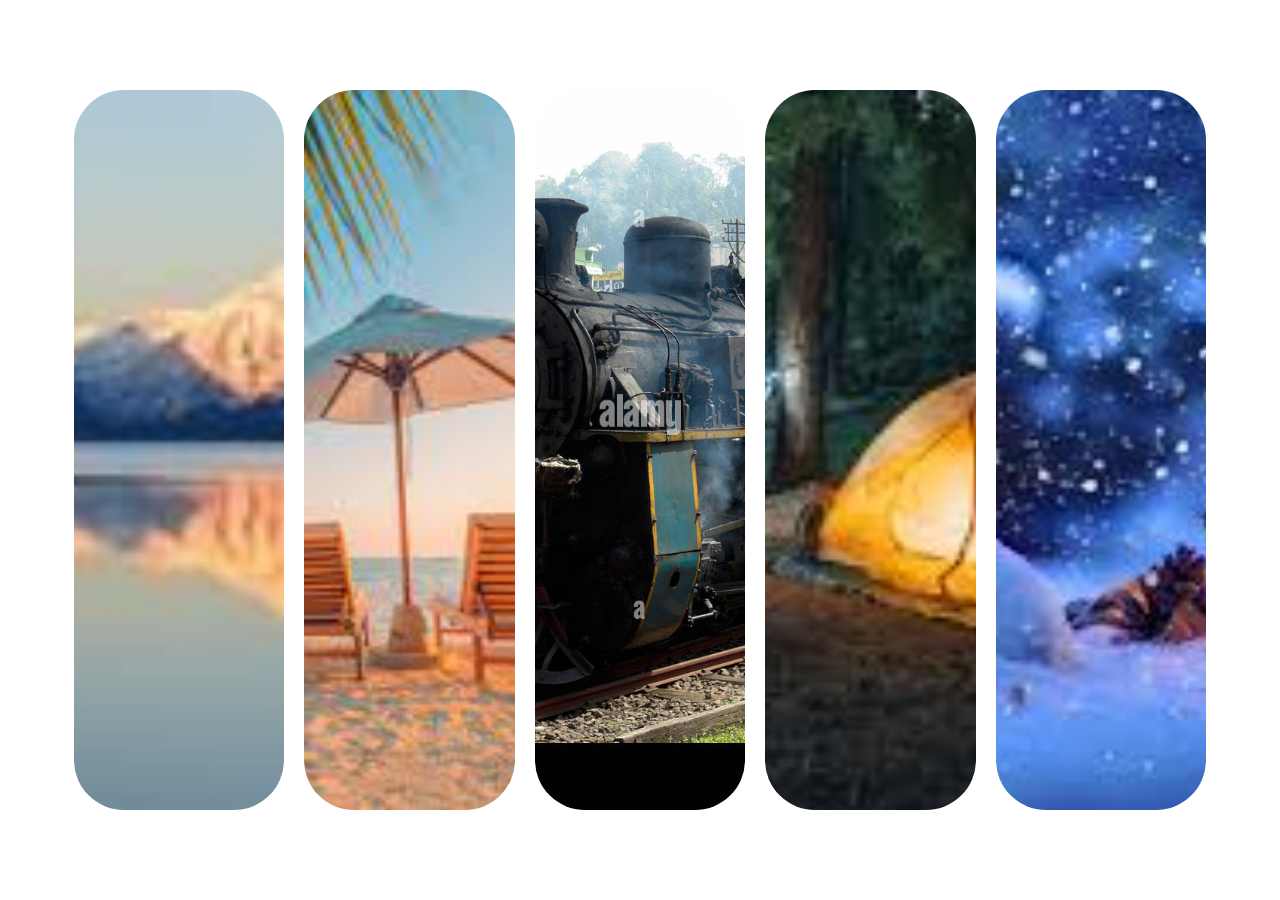
<file: Expanding cards/index.html>
<!DOCTYPE html>
<html lang="en">
<head>
    <meta charset="UTF-8">
    <meta http-equiv="X-UA-Compatible" content="IE=edge">
    <meta name="viewport" content="width=device-width, initial-scale=1.0">
    <link rel="stylesheet" href="https://cdnjs.cloudflare.com/ajax/libs/font-awesome/6.1.1/css/all.min.css" integrity="sha512-KfkfwYDsLkIlwQp6LFnl8zNdLGxu9YAA1QvwINks4PhcElQSvqcyVLLD9aMhXd13uQjoXtEKNosOWaZqXgel0g==" crossorigin="anonymous" referrerpolicy="no-referrer" />
    <link rel="stylesheet" href="style.css">
    <title>Expanding cards</title>
</head>
<body>
    <div class="container">
        <div class="panel" style="background-image: url(mountain.jpg)">
            <h3>Explore the world!</h3>
        </div>
        <div class="panel" style="background-image :url(sunnyBeach.jpg)">
            <h3>Sunny Beach</h3>
        </div>
        <div class="panel" style="background-image :url(coonoorTrain.jpg)">
            <h3>Mesmerizing coonoor</h3>
        </div>
        <div class="panel" style="background-image: url(riverCamping.jpg);">
            <h3>Rejuvenate Your inner self </h3>
        </div>
        <div class="panel" style="background-image: url(winter.jpg)">
            <h3>Winter vibes</h3>
        </div>
    </div>
    <script src="script.js"></script>
</body>
</html>
</file>
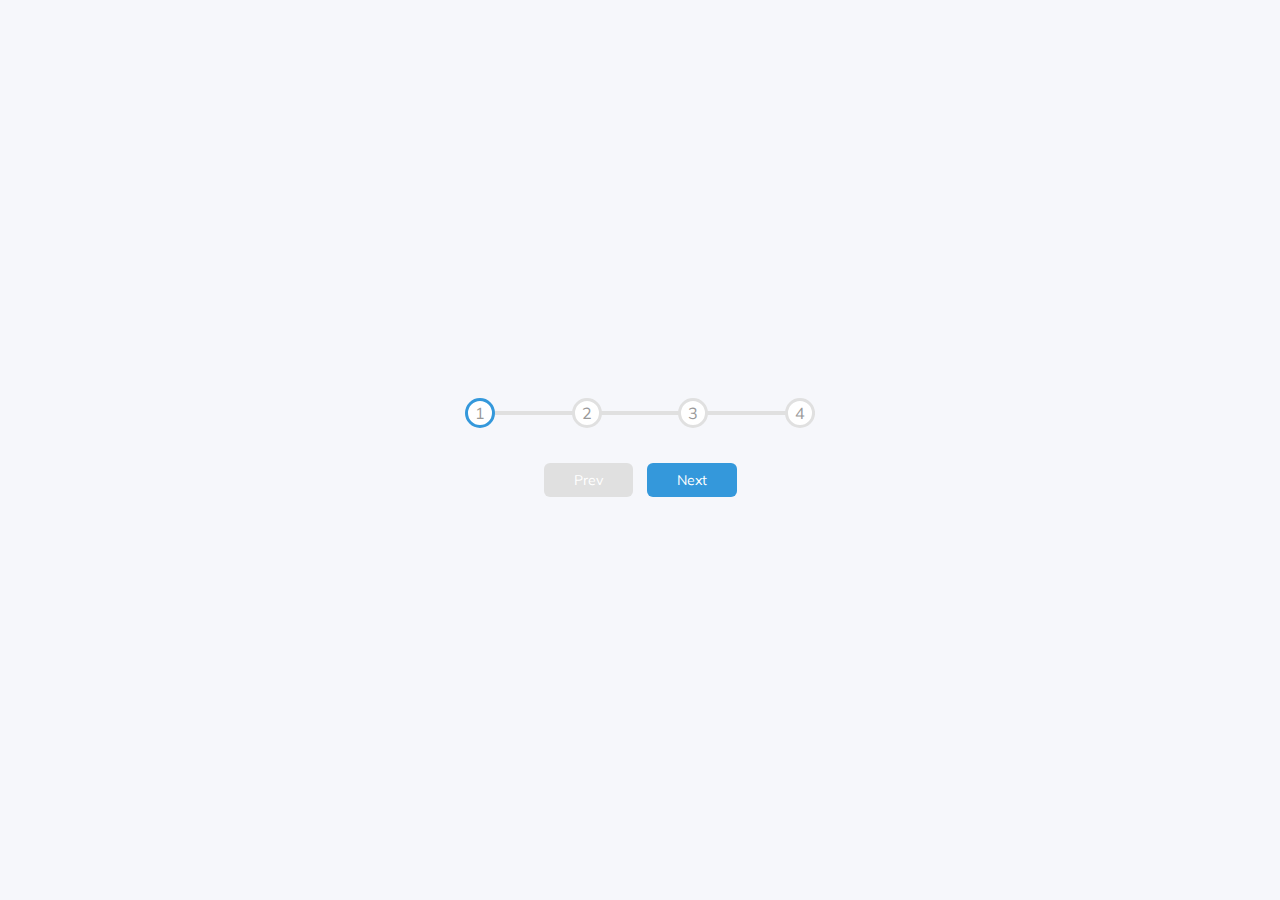
<file: Progress Bar/index.html>
<!DOCTYPE html>
<html lang="en">
<head>
    <meta charset="UTF-8">
    <meta http-equiv="X-UA-Compatible" content="IE=edge">
    <meta name="viewport" content="width=device-width, initial-scale=1.0">
    <link rel="stylesheet" href="https://cdnjs.cloudflare.com/ajax/libs/font-awesome/6.1.1/css/all.min.css" integrity="sha512-KfkfwYDsLkIlwQp6LFnl8zNdLGxu9YAA1QvwINks4PhcElQSvqcyVLLD9aMhXd13uQjoXtEKNosOWaZqXgel0g==" crossorigin="anonymous" referrerpolicy="no-referrer" />
    <link rel="stylesheet" href="style.css">
    <title>Progress Bar</title>
</head>
<body>
    <div class="container">
        <div class="progress-container">
            <div class="progress" id="progress"></div>
            <div class="circle active">1</div>
            <div class="circle">2</div>
            <div class="circle">3</div>
            <div class="circle">4</div>
        </div>
        <button class="button" id="prev" disabled>Prev</button>
        <button class="button" id="next">Next</button>
    </div>
    <script src="script.js"></script>
</body>
</html>
</file>
<file: Expanding cards/style.css>
@import url('https://fonts.googleapis.com/css2?family=Muli&display=swap');

*{
    box-sizing: border-box;
}
body{
    font-family: 'Muli' , sans-serif;
    display: flex;
    align-items: center;
    justify-content: center;
    height: 100vh;
    overflow: hidden;
    margin:0;
}
.container{
    display:flex;
    width: 90vw;
}
.panel{
    background-size: cover;
    background-position: center;
    background-repeat: no-repeat;
    position: relative;
    border-radius: 50px;
    height: 80vh;
    flex: 0.5;
    color: white;
    margin: 10px;
    transition: flex 0.7s ease;
}

.panel h3{
    font-size: 24px;
    position: absolute;
    bottom: 20px;
    left: 20px;
    opacity: 0;
    margin: 0px;    
    cursor: pointer; 
}

.panel.active{
    flex: 5;
} 


.panel.active h3{
    opacity: 1;
    transition: opacity 0.3s ease-in 0.4s;
}

@media(max-width: 480px) {
.container{
    width: 100vw;
}
.panel:nth-of-type(4) , 
.panel:nth-of-type(5){
    display: none;
}
}
</file>
<file: Progress Bar/style.css>
@import url('https://fonts.googleapis.com/css?family=Muli&display=swap');

:root{
    --line-border-fill : #3498db;
    --line-border-empty : #e0e0e0;
}

*{
    box-sizing: border-box;
}
body{
    background-color: #f6f7fb;
    font-family: 'Muli' , sans-serif;
    display: flex;
    align-items: center;
    justify-content: center;
    height: 100vh;
    margin:0;
}
.container{
    text-align: center;
}
.progress-container{
    display: flex;
    justify-content: space-between;
    position: relative;
    margin-bottom: 30px;
    max-width: 100%;
    width: 350px;
}
.progress-container::before{
    content :'';
    background-color: var(--line-border-empty);
    position: absolute;
    top: 50%;
    left:0;
    height: 4px;
    width: 100%;
    transform: translateY(-50%);
    z-index: -1;
    transition: 0.4s ease;    
}

.progress{
    background-color: var(--line-border-fill);
    position: absolute;
    top: 50%;
    left:0;
    height: 4px;
    width: 0;
    transform: translateY(-50%);
    z-index: -1;
    transition: 0.4s ease;    
}

.circle{
    background-color: #FFF;
    color: #999;
    border-radius: 50%;
    width:30px;
    height: 30px;
    display:flex;
    align-items: center;
    justify-content: center;
    border: 3px solid  var(--line-border-empty);
    transition: 0.4s ease;
}

.circle.active{
    border:3px solid  var(--line-border-fill);

}

.button{
    background-color: var(--line-border-fill);
    color: #fff;
    border-radius: 6px;
    border :0;
    padding: 8px 30px;
    margin: 5px;
    font-family: inherit;
    font-size: 14px;
    cursor: pointer;
}

.button:active{
    transform : scale(0.98);
}

.button:focus{
    outline: 0;
}

.button:disabled{
  background-color: var(--line-border-empty);
  cursor: not-allowed;
}
</file>
